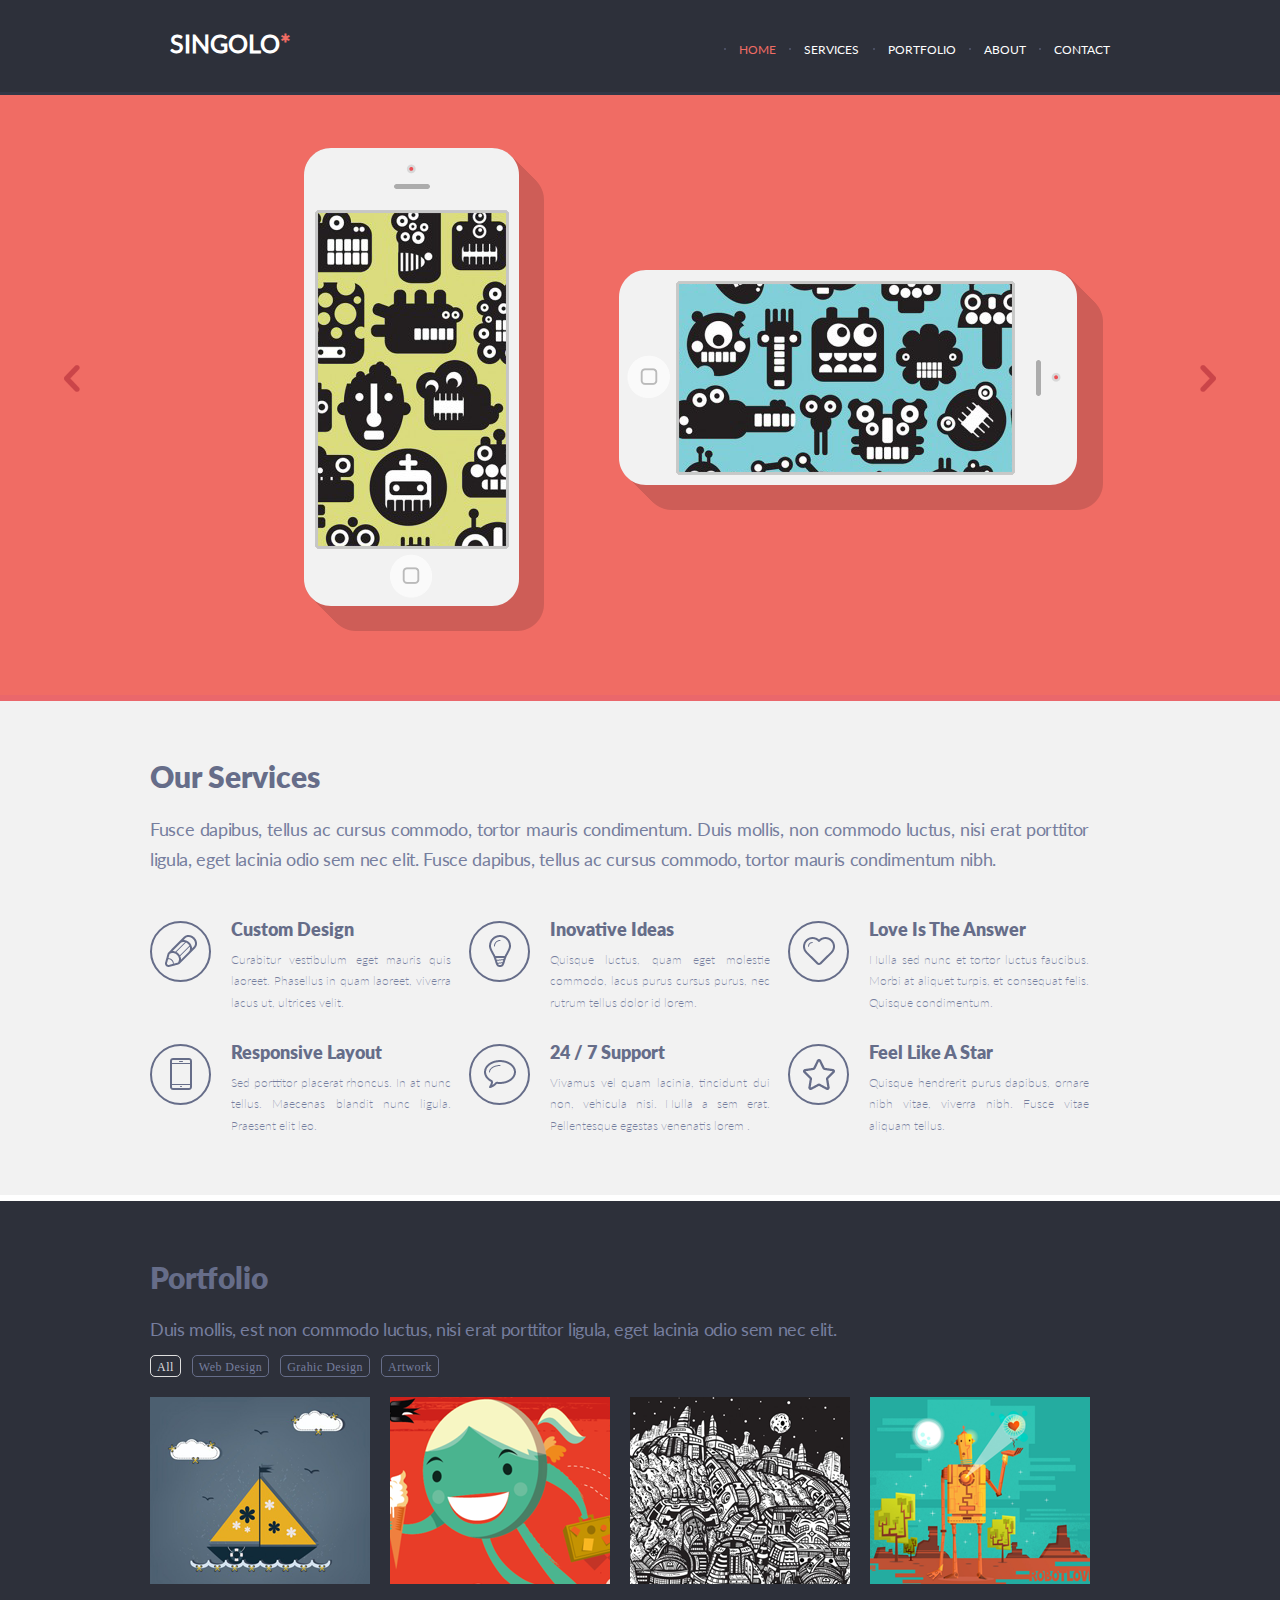
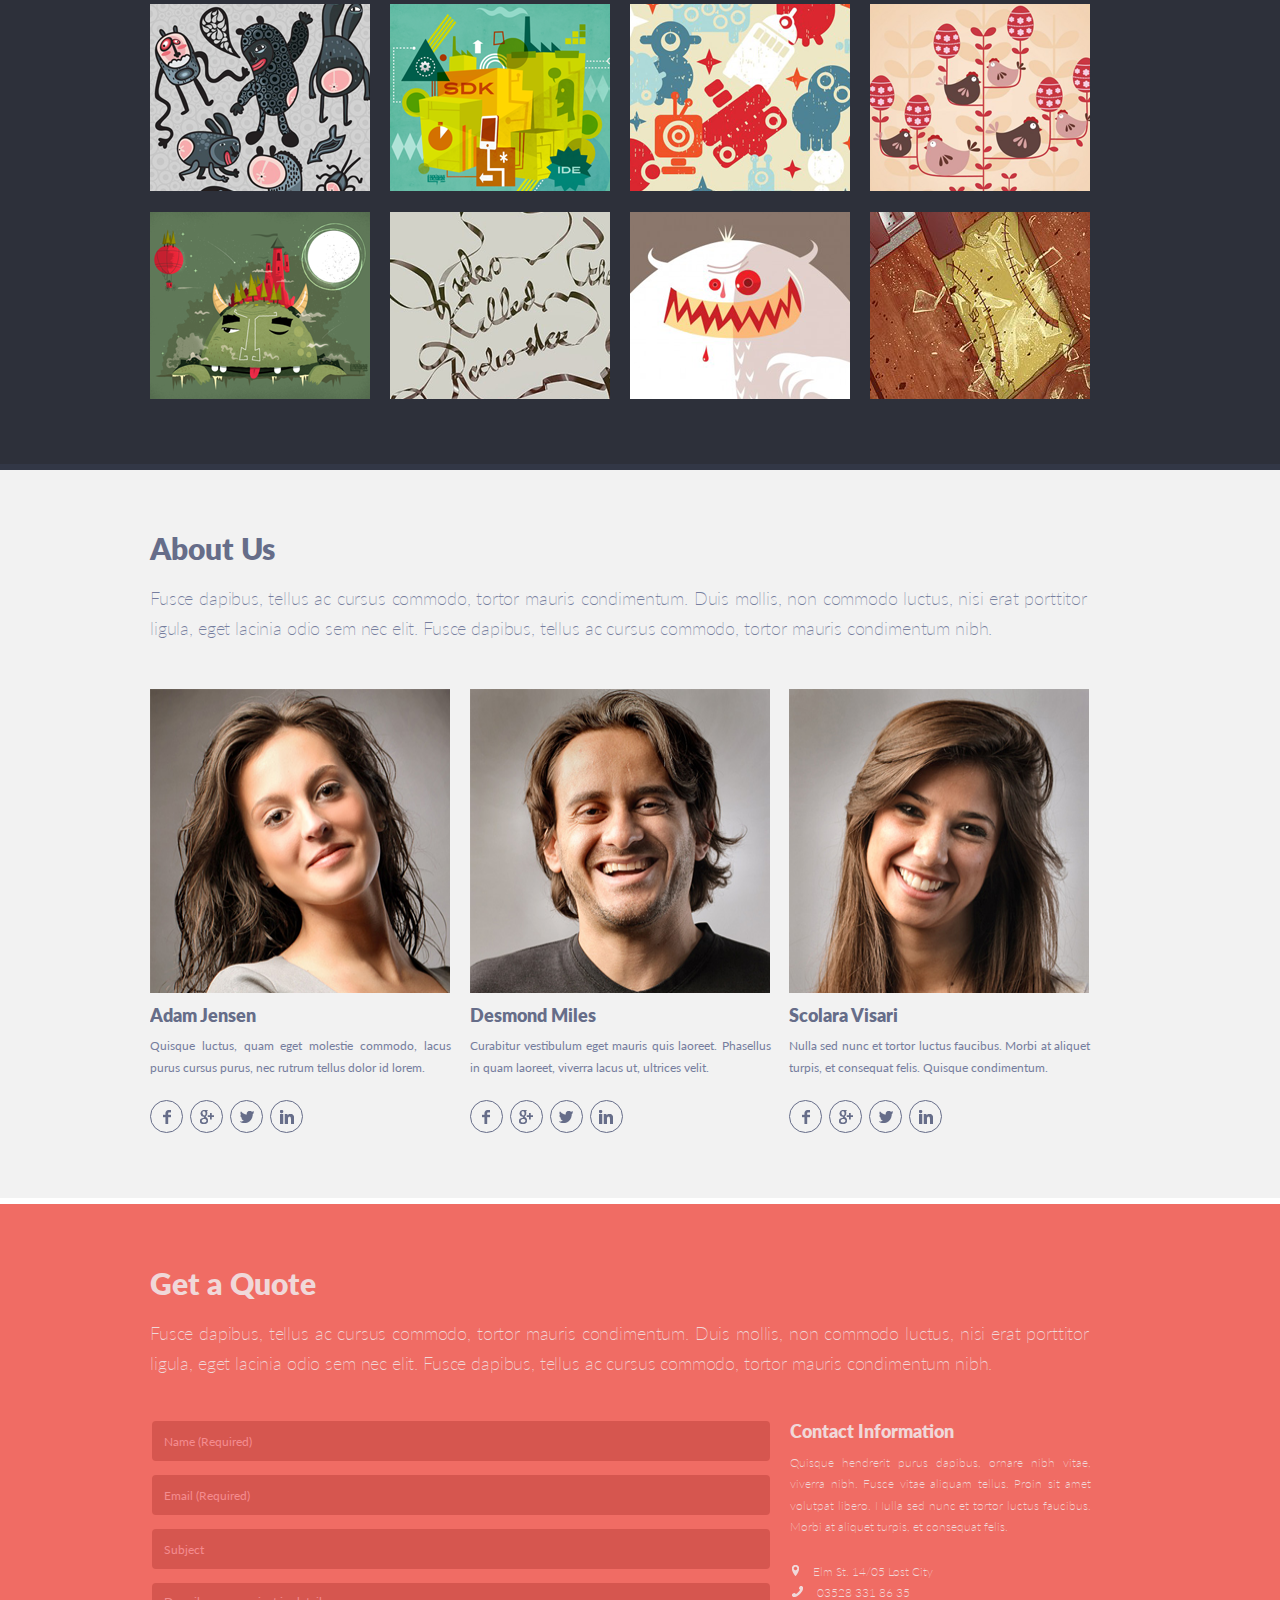
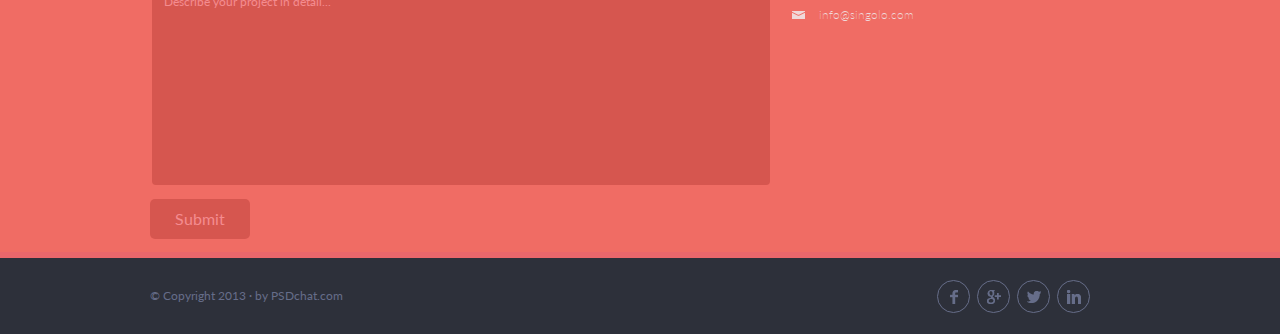
<file: index.html>
<!DOCTYPE html>
<!--[if lt IE 7]>      <html class="no-js lt-ie9 lt-ie8 lt-ie7"> <![endif]-->
<!--[if IE 7]>         <html class="no-js lt-ie9 lt-ie8"> <![endif]-->
<!--[if IE 8]>         <html class="no-js lt-ie9"> <![endif]-->
<!--[if gt IE 8]><!--> <html class="no-js"> <!--<![endif]-->
    <head>
        <meta charset="utf-8">
        <meta http-equiv="X-UA-Compatible" content="IE=edge">
        <title>Singolo</title>
        <meta name="description" content="">
        <meta name="viewport" content="width=device-width, initial-scale=1">
        <link rel="stylesheet" href="normilize.css">
        <link rel="stylesheet" href="fonts.css">
        <link rel="stylesheet" href="style.css">
    </head>
    <body>
        <header class="header">
            <div class="wrapper">
                <div class="header__inner">
                    <div class="menu-btn-wrap">
                        <a href="#" class="menu-button">
                            <span></span>
                        </a>
                    </div>
                    <h1 class="logo">Singolo</h1>
                    <nav  id ="menu" class="menu">
                        <a href="#home" class="menu__link menu__link--active">Home</a>
                        <a href="#services" class="menu__link">Services</a>
                        <a href="#portfolio" class="menu__link">Portfolio</a>
                        <a href="#about" class="menu__link">About</a>
                        <a href="#contacts" class="menu__link">Contact</a>
                    </nav>
                </div>
            </div>
        </header>
        <main class="main">
            <section  id='home' class="wrapper_slider">
                   <div class="main__slider">
                        <div class ="item s-active item-phones">
                            <div class="iphone_vertical"><img class="phone_vert"src="assets/images/iPhone_Vertical.png" alt="vertical iphone">
                             <img class='home home-1' src="assets/images/Home.png" alt = 'home'></div>
                            <div class="iphone_horizontal"><img class="phone_hor"src="assets/images/iPhone_Horizontal.png" alt="horizontal iphone">
                             <img class='home home-2' src="assets/images/Home.png" alt = 'home'></div>
                        </div>
                        <div class="slide-2 item hidden"><img src="assets/images/Slide-2.png" alt="slide-2"></div>
                        </div>
                            <div class="slide-left slide"></div>
                            <div class="slide-right slide"></div>
                </section>
                <section id="services" class="main__services">
                    <div class="wrapper">
                    <h2 class="services__header">Our Services</h2>
                    <p class="services__info">Fusce dapibus, tellus ac cursus commodo, tortor mauris condimentum. Duis mollis, non commodo luctus,
                         nisi erat porttitor ligula, eget lacinia odio sem nec elit. Fusce dapibus, tellus ac cursus commodo,
                         tortor mauris condimentum nibh.</p>
                    <div class="services__blocks-wrapper">
                        <div class="services-block">
                            <div class="services-block__logo">
                                <img src="assets/images/logo1.png" alt="logo">
                            </div>
                            <div class="block-wrapper">
                                <h3 class="services-block__header">Custom Design</h3>
                                <p class="services-block__info">Curabitur vestibulum eget mauris quis laoreet.
                                     Phasellus in quam laoreet, viverra lacus ut, ultrices velit.</p>
                            </div>
                        </div>
                        <div class="services-block">
                            <div class="services-block__logo">
                                <img src="assets/images/logo2.png" alt="logo">
                            </div>
                            <div class="block-wrapper">
                                <h3 class="services-block__header">Inovative Ideas</h3>
                                <p class="services-block__info">Quisque luctus, quam eget molestie commodo, lacus purus cursus purus,
                                     nec rutrum tellus dolor id lorem.</p>
                            </div>
                        </div>
                        <div class="services-block">
                            <div class="services-block__logo">
                                <img src="assets/images/logo3.png" alt="logo">
                            </div>
                            <div class="block-wrapper">
                                <h3 class="services-block__header">Love Is The Answer</h3>
                                <p class="services-block__info">Nulla sed nunc et tortor luctus faucibus. Morbi at aliquet turpis,
                                     et consequat felis. Quisque condimentum.</p>
                            </div>
                        </div>
                        <div class="services-block">
                            <div class="services-block__logo">
                                <img src="assets/images/logo4.png" alt="logo">
                            </div>
                            <div class="block-wrapper">
                                <h3 class="services-block__header">Responsive Layout</h3>
                                <p class="services-block__info">Sed porttitor placerat rhoncus. In at nunc tellus. Maecenas blandit nunc ligula.
                                     Praesent elit leo.</p>
                            </div>
                        </div>
                        <div class="services-block">
                            <div class="services-block__logo">
                                <img src="assets/images/logo5.png" alt="logo">
                            </div>
                            <div class="block-wrapper">
                                <h3 class="services-block__header">24 / 7 Support</h3>
                                <p class="services-block__info">Vivamus vel quam lacinia, tincidunt dui non, vehicula nisi. Nulla a sem erat.
                                     Pellen&shy;tesque egestas venenatis lorem .</p>
                            </div>
                        </div>
                        <div class="services-block">
                            <div class="services-block__logo">
                                <img src="assets/images/logo6.png" alt="logo">
                            </div>
                            <div class="block-wrapper">
                                <h3 class="services-block__header">Feel Like A Star</h3>
                                <p class="services-block__info">Quisque hendrerit purus dapibus, ornare nibh vitae, viverra nibh.
                                     Fusce vitae aliquam tellus.</p>
                            </div>
                        </div> 
                     </div>
                    </div>
                </section>
                <section id="portfolio" class="main_portfolio">
                    <div class="wrapper">
                        <h2 class="portfolio_header">Portfolio</h2>
                        <p class="portfolio_info">Duis mollis, est non commodo luctus, nisi erat porttitor ligula, 
                            eget lacinia odio sem nec elit.</p>
                        <div class="portfolio_tabs">
                            <button class="portfolio__tab portfolio__tab--active">All</button>
                            <button class="portfolio__tab">Web Design</button>
                            <button class="portfolio__tab">Grahic Design</button>
                            <button class="portfolio__tab">Artwork</button>
                        </div>
                        <div class="portfolio_block-images">
                            <div><img class ='block-image' src="assets/images/Portfolio1.png" alt="portfolio"></div>
                            <div><img class ='block-image' src="assets/images/Project2.png" alt="portfolio"></div>
                            <div><img class ='block-image' src="assets/images/Project3.png" alt="portfolio"></div>
                            <div><img class ='block-image' src="assets/images/Project4.png" alt="portfolio"></div>
                            <div><img class ='block-image' src="assets/images/Project5.png" alt="portfolio"></div>
                            <div><img class ='block-image' src="assets/images/Project6.png" alt="portfolio"></div>
                            <div><img class ='block-image' src="assets/images/Project7.png" alt="portfolio"></div>
                            <div><img class ='block-image' src="assets/images/Project8.png" alt="portfolio"></div>
                            <div><img class ='block-image' src="assets/images/Project9.png" alt="portfolio"></div>
                            <div><img class ='block-image' src="assets/images/Project10.png" alt="portfolio"></div>
                            <div><img class ='block-image' src="assets/images/Project11.png" alt="portfolio"></div>
                            <div><img class ='block-image' src="assets/images/Project12.png" alt="portfolio"></div>
                        </div>
                    </div>
                </section>
                <section id="about" class="about-us">
                    <div class="wrapper">
                        <h2 class="about-us__header">About Us</h2>
                        <p class="about-us__info">Fusce dapibus, tellus ac cursus commodo, tortor mauris condimentum. Duis mollis, non commodo luctus, nisi erat porttitor ligula, eget lacinia odio sem nec elit.
                            Fusce dapibus, tellus ac cursus commodo, tortor mauris condimentum nibh.</p>
                        <div class="about-us__person-items">
                            <div class="person-item">
                                <div class="photo"><img src="assets/images/photo1.png" alt="photo"></div>
                                <h3 class="name">Adam Jensen</h3>
                                <p class="person-info">Quisque luctus, quam eget molestie commodo, lacus purus cursus purus,
                                     nec rutrum tellus dolor id lorem.</p>
                                <div class="person-logos">
                                    <a href ='#' class="icon"><img src="assets/images/facebook.png" alt="fa"></a>
                                    <a href ='#' class="icon"><img src="assets/images/google+.png" alt="google"></a>
                                    <a href ='#' class="icon"><img src="assets/images/twitter.png" alt="tw"></a>
                                    <a href ='#' class="icon"><img src="assets/images/linkedin.png" alt="in"></a>
                                </div>
                            </div>
                            <div class="person-item">
                                <div class="photo"><img src="assets/images/photo2.png" alt="photo"></div>
                                <h3 class="name">Desmond Miles</h3>
                                <p class="person-info">Curabitur vestibulum eget mauris quis laoreet. Phasellus in quam laoreet,
                                     viverra lacus ut, ultrices velit.</p>
                                <div class="person-logos">
                                    <a href ='#' class="icon"><img src="assets/images/facebook.png" alt="fa"></a>
                                    <a href ='#' class="icon"><img src="assets/images/google+.png" alt="google"></a>
                                    <a href ='#' class="icon"><img src="assets/images/twitter.png" alt="tw"></a>
                                    <a href ='#' class="icon"><img src="assets/images/linkedin.png" alt="in"></a>
                                </div>
                            </div>
                            <div class="person-item">
                                <div class="photo"><img src="assets/images/photo3.png" alt="photo"></div>
                                <h3 class="name">Scolara Visari</h3>
                                <p class="person-info">Nulla sed nunc et tortor luctus faucibus. Morbi at aliquet turpis,
                                     et consequat felis. Quisque condimentum.</p>
                                <div class="person-logos">
                                    <a href ='#' class="icon"><img src="assets/images/facebook.png" alt="fa"></a>
                                    <a href ='#' class="icon"><img src="assets/images/google+.png" alt="google"></a>
                                    <a href ='#' class="icon"><img src="assets/images/twitter.png" alt="tw"></a>
                                    <a href ='#' class="icon"><img src="assets/images/linkedin.png" alt="in"></a>
                                </div>
                            </div>
                        </div>
                    </div>
                </section>
                <section id="contacts" class="contacts">
                    <div class="wrapper">
                        <h2 class="contacts__header">Get a Quote</h2>
                        <p class="contacts__text">Fusce dapibus, tellus ac cursus commodo, tortor mauris condimentum. Duis mollis, non commodo luctus, nisi erat porttitor ligula, eget lacinia odio sem nec elit. Fusce dapibus, 
                            tellus ac cursus commodo, tortor mauris condimentum nibh.</p>
                        <div class="wrapper-form">
                            <form action="#" class="form">
                                <fieldset>
                                    <input class="input input-name" type="name" placeholder="Name (Required)" required>
                                    <input class="input input-email" type="email" placeholder="Email (Required)" required>
                                    <input class="input input-subject" type="text" placeholder="Subject">
                                    <textarea class="input input-description" placeholder="Describe your project in detail..."></textarea>
                                </fieldset>
                                <button id='buttuon-submit' class="button-submit">Submit</button>
                            </form>
                            <div class="contact-block">
                                <h3 class="contact-block__header">Contact Information</h3>
                                <p class="contact-block__info">Quisque hendrerit purus dapibus, ornare nibh vitae, viverra nibh. Fusce vitae aliquam tellus. Proin sit amet volutpat libero. Nulla sed nunc et tortor luctus
                                     faucibus. Morbi at aliquet turpis, et consequat felis. </p>
                                <div class="contact-block__links">
                                    <a href="#" class="contact-link"><img src="assets/images/location.png" alt="icon">Elm St. 14/05 Lost City</a>
                                    <a href="tel:035283318635" class="contact-link"><img src="assets/images/phone.png" alt="icon">03528 331 86 35</a>
                                    <a href="mailto:info@singolo.com" class="contact-link"><img src="assets/images/mail.png" alt="icon">info@singolo.com</a>
                                </div>
                            </div>
                        </div>
                    </div>
                </section>
            </<div>
        </main>
        <footer class="footer">
            <div class="wrapper">
                <div class="footer__inner">
                    <p class="footer__info">© Copyright 2013 · by PSDchat.com</p>
                    <div class="footer__logos">
                        <a href ='#' class="icon"><img src="assets/images/facebook.png" alt="fa"></a>
                        <a href ='#' class="icon"><img src="assets/images/google+.png" alt="google"></a>
                        <a href ='#' class="icon"><img src="assets/images/twitter.png" alt="tw"></a>
                        <a href ='#' class="icon"><img src="assets/images/linkedin.png" alt="in"></a>
                    </div>
                </div>
            </div.>
        </footer>

    <script src="script.js"></script>    
    </body>
</html>
</file>
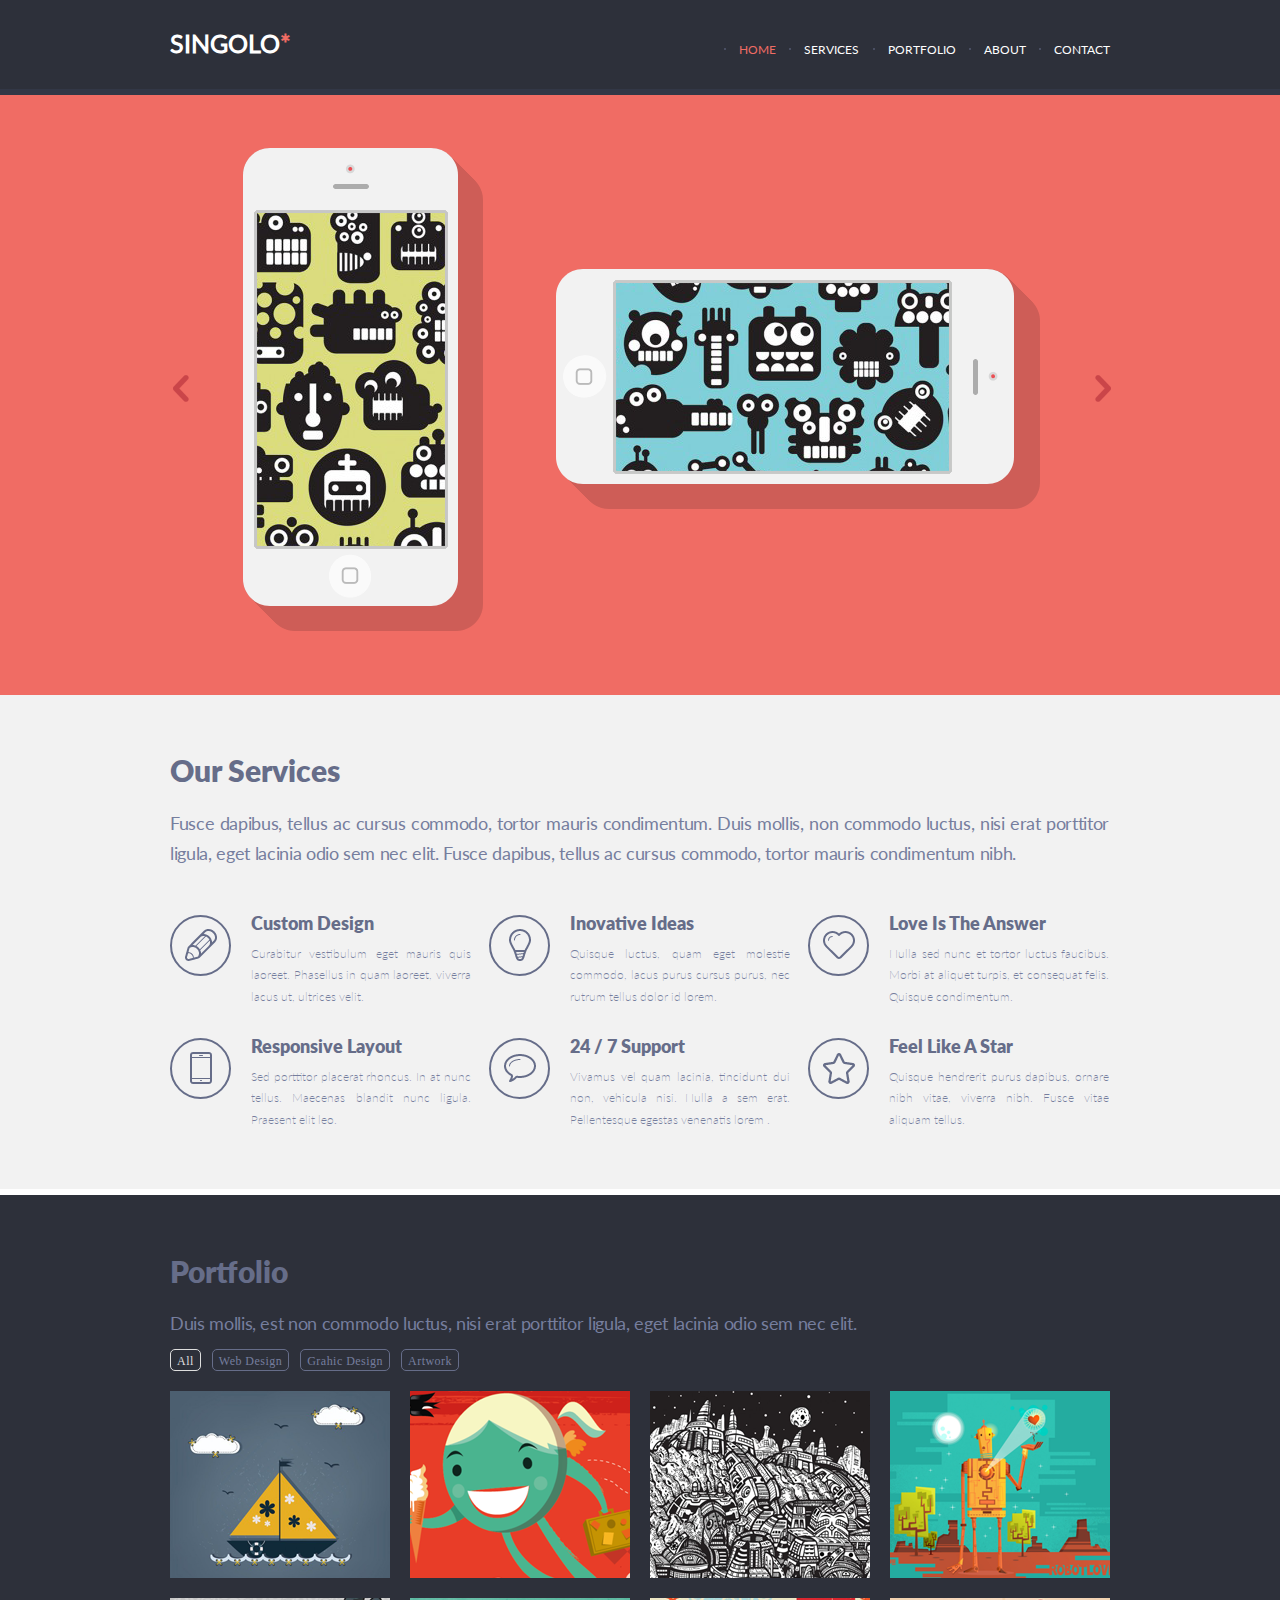
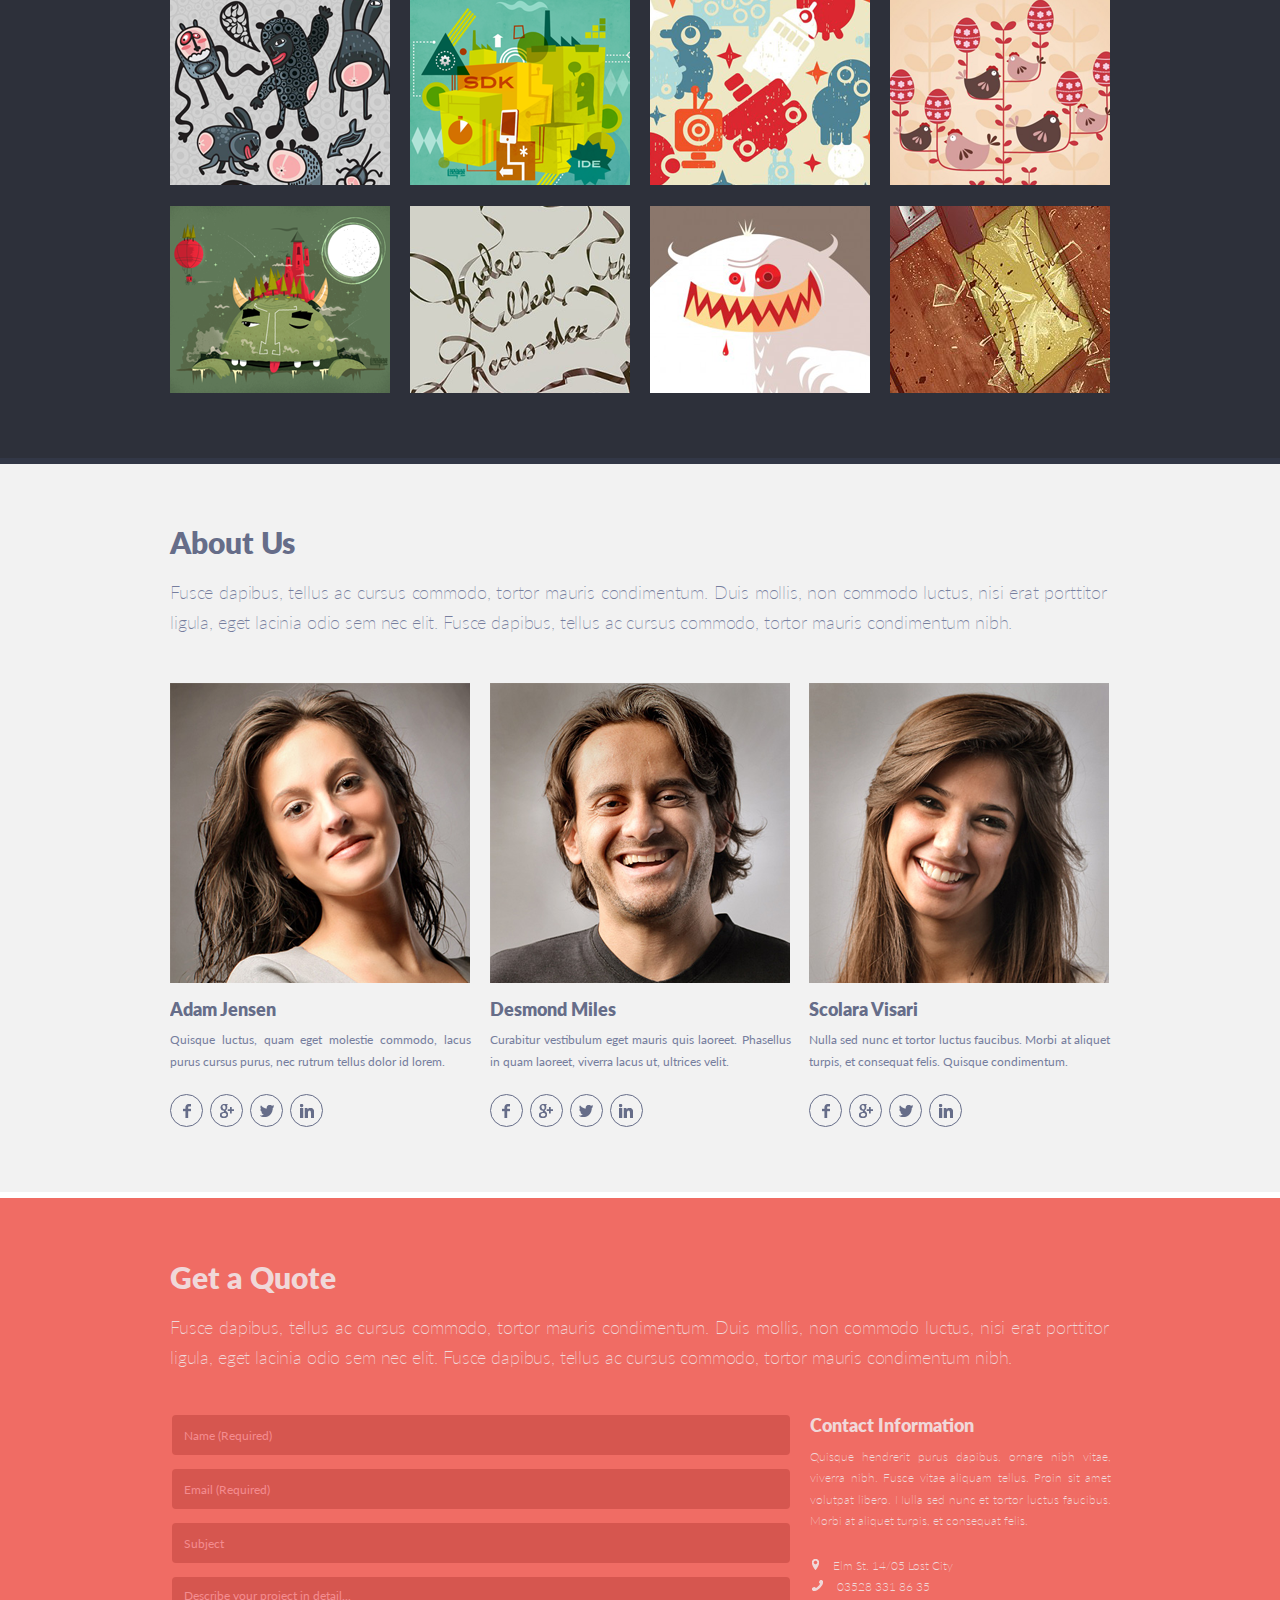
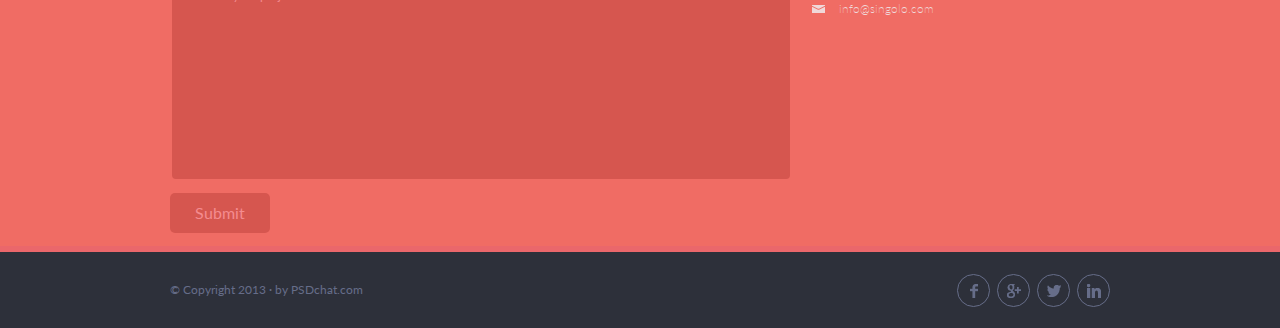
<file: singolo.html>
<!DOCTYPE html>
<!--[if lt IE 7]>      <html class="no-js lt-ie9 lt-ie8 lt-ie7"> <![endif]-->
<!--[if IE 7]>         <html class="no-js lt-ie9 lt-ie8"> <![endif]-->
<!--[if IE 8]>         <html class="no-js lt-ie9"> <![endif]-->
<!--[if gt IE 8]><!--> <html class="no-js"> <!--<![endif]-->
    <head>
        <meta charset="utf-8">
        <meta http-equiv="X-UA-Compatible" content="IE=edge">
        <title>Singolo</title>
        <meta name="description" content="">
        <meta name="viewport" content="width=device-width, initial-scale=1">
        <link rel="stylesheet" href="normilize.css">
        <link rel="stylesheet" href="fonts.css">
        <link rel="stylesheet" href="singolo.css">
    </head>
    <body>
        <header class="header">
            <div class="wrapper">
                <div class="header__inner">
                    <h1 class="logo">Singolo</h1>
                    <nav  id ="menu" class="menu">
                        <a href="#" class="menu__link menu__link--active">Home</a>
                        <a href="#services" class="menu__link">Services</a>
                        <a href="#portfolio" class="menu__link">Portfolio</a>
                        <a href="#about" class="menu__link">About</a>
                        <a href="#contacts" class="menu__link">Contact</a>
                    </nav>
                </div>
            </div>
        </header>
        <main class="main">
            <section class="wrapper_slider">
                   <div class="main__slider">
                        <div class="iphone_vertical"><img src="assets/images/iPhone_Vertical.png" alt="vertical iphone">
                         <img class='home home-1' src="assets/images/Home.png" alt = 'home'></div>
                        <div class="iphone_horizontal"><img src="assets/images/iPhone_Horizontal.png" alt="horizontal iphone">
                         <img class='home home-2' src="assets/images/Home.png" alt = 'home'></div>
                        <div class="slide-2 hidden"><img src="assets/images/Slide-2.png" alt="slide-2"></div>
                        <div class="slide-left slide"></div>
                        <div class="slide-right slide"></div>
                </div>
                </section>
                <section id="services" class="main__services">
                    <div class="wrapper">
                    <h2 class="services__header">Our Services</h2>
                    <p class="services__info">Fusce dapibus, tellus ac cursus commodo, tortor mauris condimentum. Duis mollis, non commodo luctus,
                         nisi erat porttitor ligula, eget lacinia odio sem nec elit. Fusce dapibus, tellus ac cursus commodo,
                         tortor mauris condimentum nibh.</p>
                    <div class="services__blocks-wrapper">
                        <div class="services-block">
                            <div class="services-block__logo">
                                <img src="assets/images/logo1.png" alt="logo">
                            </div>
                            <div class="block-wrapper">
                                <h3 class="services-block__header">Custom Design</h3>
                                <p class="services-block__info">Curabitur vestibulum eget mauris quis laoreet.
                                     Phasellus in quam laoreet, viverra lacus ut, ultrices velit.</p>
                            </div>
                        </div>
                        <div class="services-block">
                            <div class="services-block__logo">
                                <img src="assets/images/logo2.png" alt="logo">
                            </div>
                            <div class="block-wrapper">
                                <h3 class="services-block__header">Inovative Ideas</h3>
                                <p class="services-block__info">Quisque luctus, quam eget molestie commodo, lacus purus cursus purus,
                                     nec rutrum tellus dolor id lorem.</p>
                            </div>
                        </div>
                        <div class="services-block">
                            <div class="services-block__logo">
                                <img src="assets/images/logo3.png" alt="logo">
                            </div>
                            <div class="block-wrapper">
                                <h3 class="services-block__header">Love Is The Answer</h3>
                                <p class="services-block__info">Nulla sed nunc et tortor luctus faucibus. Morbi at aliquet turpis,
                                     et consequat felis. Quisque condimentum.</p>
                            </div>
                        </div>
                        <div class="services-block">
                            <div class="services-block__logo">
                                <img src="assets/images/logo4.png" alt="logo">
                            </div>
                            <div class="block-wrapper">
                                <h3 class="services-block__header">Responsive Layout</h3>
                                <p class="services-block__info">Sed porttitor placerat rhoncus. In at nunc tellus. Maecenas blandit nunc ligula.
                                     Praesent elit leo.</p>
                            </div>
                        </div>
                        <div class="services-block">
                            <div class="services-block__logo">
                                <img src="assets/images/logo5.png" alt="logo">
                            </div>
                            <div class="block-wrapper">
                                <h3 class="services-block__header">24 / 7 Support</h3>
                                <p class="services-block__info">Vivamus vel quam lacinia, tincidunt dui non, vehicula nisi. Nulla a sem erat.
                                     Pellen&shy;tesque egestas venenatis lorem .</p>
                            </div>
                        </div>
                        <div class="services-block">
                            <div class="services-block__logo">
                                <img src="assets/images/logo6.png" alt="logo">
                            </div>
                            <div class="block-wrapper">
                                <h3 class="services-block__header">Feel Like A Star</h3>
                                <p class="services-block__info">Quisque hendrerit purus dapibus, ornare nibh vitae, viverra nibh.
                                     Fusce vitae aliquam tellus.</p>
                            </div>
                        </div> 
                     </div>
                    </div>
                </section>
                <section id="portfolio" class="main_portfolio">
                    <div class="wrapper">
                        <h2 class="portfolio_header">Portfolio</h2>
                        <p class="portfolio_info">Duis mollis, est non commodo luctus, nisi erat porttitor ligula, 
                            eget lacinia odio sem nec elit.</p>
                        <div class="portfolio_tabs">
                            <button class="portfolio__tab portfolio__tab--active">All</button>
                            <button class="portfolio__tab">Web Design</button>
                            <button class="portfolio__tab">Grahic Design</button>
                            <button class="portfolio__tab">Artwork</button>
                        </div>
                        <div class="portfolio_block-images">
                            <div><img class ='block-image' src="assets/images/Portfolio1.png" alt="portfolio"></div>
                            <div><img class ='block-image' src="assets/images/Project2.png" alt="portfolio"></div>
                            <div><img class ='block-image' src="assets/images/Project3.png" alt="portfolio"></div>
                            <div><img class ='block-image' src="assets/images/Project4.png" alt="portfolio"></div>
                            <div><img class ='block-image' src="assets/images/Project5.png" alt="portfolio"></div>
                            <div><img class ='block-image' src="assets/images/Project6.png" alt="portfolio"></div>
                            <div><img class ='block-image' src="assets/images/Project7.png" alt="portfolio"></div>
                            <div><img class ='block-image' src="assets/images/Project8.png" alt="portfolio"></div>
                            <div><img class ='block-image' src="assets/images/Project9.png" alt="portfolio"></div>
                            <div><img class ='block-image' src="assets/images/Project10.png" alt="portfolio"></div>
                            <div><img class ='block-image' src="assets/images/Project11.png" alt="portfolio"></div>
                            <div><img class ='block-image' src="assets/images/Project12.png" alt="portfolio"></div>
                        </div>
                    </div>
                </section>
                <section id="about" class="about-us">
                    <div class="wrapper">
                        <h2 class="about-us__header">About Us</h2>
                        <p class="about-us__info">Fusce dapibus, tellus ac cursus commodo, tortor mauris condimentum. Duis mollis, non commodo luctus, nisi erat porttitor ligula, eget lacinia odio sem nec elit.
                            Fusce dapibus, tellus ac cursus commodo, tortor mauris condimentum nibh.</p>
                        <div class="about-us__person-items">
                            <div class="person-item">
                                <div class="photo"><img src="assets/images/photo1.png" alt="photo"></div>
                                <h3 class="name">Adam Jensen</h3>
                                <p class="person-info">Quisque luctus, quam eget molestie commodo, lacus purus cursus purus,
                                     nec rutrum tellus dolor id lorem.</p>
                                <div class="person-logos">
                                    <a href ='#' class="icon"><img src="assets/images/facebook.png" alt="fa"></a>
                                    <a href ='#' class="icon"><img src="assets/images/google+.png" alt="google"></a>
                                    <a href ='#' class="icon"><img src="assets/images/twitter.png" alt="tw"></a>
                                    <a href ='#' class="icon"><img src="assets/images/linkedin.png" alt="in"></a>
                                </div>
                            </div>
                            <div class="person-item">
                                <div class="photo"><img src="assets/images/photo2.png" alt="photo"></div>
                                <h3 class="name">Desmond Miles</h3>
                                <p class="person-info">Curabitur vestibulum eget mauris quis laoreet. Phasellus in quam laoreet,
                                     viverra lacus ut, ultrices velit.</p>
                                <div class="person-logos">
                                    <a href ='#' class="icon"><img src="assets/images/facebook.png" alt="fa"></a>
                                    <a href ='#' class="icon"><img src="assets/images/google+.png" alt="google"></a>
                                    <a href ='#' class="icon"><img src="assets/images/twitter.png" alt="tw"></a>
                                    <a href ='#' class="icon"><img src="assets/images/linkedin.png" alt="in"></a>
                                </div>
                            </div>
                            <div class="person-item">
                                <div class="photo"><img src="assets/images/photo3.png" alt="photo"></div>
                                <h3 class="name">Scolara Visari</h3>
                                <p class="person-info">Nulla sed nunc et tortor luctus faucibus. Morbi at aliquet turpis,
                                     et consequat felis. Quisque condimentum.</p>
                                <div class="person-logos">
                                    <a href ='#' class="icon"><img src="assets/images/facebook.png" alt="fa"></a>
                                    <a href ='#' class="icon"><img src="assets/images/google+.png" alt="google"></a>
                                    <a href ='#' class="icon"><img src="assets/images/twitter.png" alt="tw"></a>
                                    <a href ='#' class="icon"><img src="assets/images/linkedin.png" alt="in"></a>
                                </div>
                            </div>
                        </div>
                    </div>
                </section>
                <section id="contacts" class="contacts">
                    <div class="wrapper">
                        <h2 class="contacts__header">Get a Quote</h2>
                        <p class="contacts__text">Fusce dapibus, tellus ac cursus commodo, tortor mauris condimentum. Duis mollis, non commodo luctus, nisi erat porttitor ligula, eget lacinia odio sem nec elit. Fusce dapibus, 
                            tellus ac cursus commodo, tortor mauris condimentum nibh.</p>
                        <div class="wrapper-form">
                            <form action="#" class="form">
                                <fieldset>
                                    <input class="input input-name" type="name" placeholder="Name (Required)" required>
                                    <input class="input input-email" type="email" placeholder="Email (Required)" required>
                                    <input class="input input-subject" type="text" placeholder="Subject">
                                    <textarea class="input input-description" placeholder="Describe your project in detail..."></textarea>
                                </fieldset>
                                <button id='buttuon-submit' class="button-submit">Submit</button>
                            </form>
                            <div class="contact-block">
                                <h3 class="contact-block__header">Contact Information</h3>
                                <p class="contact-block__info">Quisque hendrerit purus dapibus, ornare nibh vitae, viverra nibh. Fusce vitae aliquam tellus. Proin sit amet volutpat libero. Nulla sed nunc et tortor luctus
                                     faucibus. Morbi at aliquet turpis, et consequat felis. </p>
                                <div class="contact-block__links">
                                    <a href="#" class="contact-link"><img src="assets/images/location.png" alt="icon">Elm St. 14/05 Lost City</a>
                                    <a href="tel:035283318635" class="contact-link"><img src="assets/images/phone.png" alt="icon">03528 331 86 35</a>
                                    <a href="mailto:info@singolo.com" class="contact-link"><img src="assets/images/mail.png" alt="icon">info@singolo.com</a>
                                </div>
                            </div>
                        </div>
                    </div>
                </section>
            </div>
        </main>
        <footer class="footer">
            <div class="wrapper">
                <div class="footer__inner">
                    <p class="footer__info">© Copyright 2013 · by PSDchat.com</p>
                    <div class="footer__logos">
                        <a href ='#' class="icon"><img src="assets/images/facebook.png" alt="fa"></a>
                        <a href ='#' class="icon"><img src="assets/images/google+.png" alt="google"></a>
                        <a href ='#' class="icon"><img src="assets/images/twitter.png" alt="tw"></a>
                        <a href ='#' class="icon"><img src="assets/images/linkedin.png" alt="in"></a>
                    </div>
                </div>
            </div.>
        </footer>

    <script src="script.js"></script>    
    </body>
</html>
</file>
<file: fonts.css>
@font-face {
    font-family: 'Lato-Regular';
    src: url('assets/fonts/lato/Lato-Regular.ttf') format("truetype");
    font-weight: normal; 
    font-style: normal;
    }

@font-face {
        font-family: 'Lato-Bold';
        src: url('assets/fonts/lato/Lato-Bold.ttf') format("truetype");
        font-weight: bold; 
        font-style: normal;
        }
@font-face {
    font-family: 'Lato-Black';
    src: url('assets/fonts/lato/Lato-Black.ttf') format('truetype');
    font-weight: normal;
    font-style: normal;
}

@font-face {
    font-family: 'Lato-Thin';
    src: url('assets/fonts/lato/Lato-Thin.ttf') format('truetype');
    font-weight: normal;
    font-style: normal;
}
</file>
<file: style.css>
@keyframes left {
    from {
        left: 0;
    }
    to {
        left: -100%;
    }
}

@keyframes right {
    from {
        left: 100%;
    }
    to {
        left: 0%;
    }
}


.header {
    box-sizing: border-box;
    border-bottom: 3px solid #323746;;
    background-color: #2D303A;
    color: #ffffff;
    height: 95px;
}

.wrapper {
    max-width: 1020px;
    margin: 0 auto;
    padding-left: 40px;
}

.header .wrapper {
    max-width: 1020px;
    margin: 0 auto;
    padding-left: 0px;
}

.header__inner {
    position: relative;
    height: 95px;
    display: flex;
    justify-content: space-between;
    align-items: center;
    padding-right: 40px;
    padding-left: 40px;
} 

.sticky {
    background-color: #2D303A;
    position: sticky;
    top: 0;
    z-index: 1;
    height: 59px;
    border: 0px;
}

.logo::after {
    content: "*";
    position: absolute;
    left: 110px;
    color: #f06c64;
}

.logo {
    width: 110px;
    text-transform: uppercase;
    font-family: 'Lato-Regular';
    font-size: 25px;
    margin-bottom: 8px;
    text-align: center;
    cursor: pointer;
    position: relative;
}

.menu {
    width: 371px;
    margin-left: 455px;
    margin-top: 4px;
    display: flex;
    justify-content: space-between;
}

.menu__link {
    text-decoration: none;
    text-transform: uppercase;
    font-family: 'Lato-Regular';
    font-size: 12px;
    color: #FFFFFF;
    transition: ease 0.2s;
    position: relative;
}

.menu__link::before {
    content: "";
    display: block;
    position: absolute;
    color: white;
    border: 1px solid #494e62;
    top: 5px;
    left: -15px;
}

.menu__link:hover {
    color: #f06c64;
}

.menu__link--active {
    color: #f06c64;
}

.main {
    display: flex;
    flex-direction: column;
}

.wrapper_slider {
    position: relative;
    height: 600px;
    background-color: #f06c64;
    transition: ease 0.5s;
    border-bottom: 6px solid #EA676B;
}

.main__slider {
    position: relative;
    padding-top: 53px;
    max-width: 1020px;
    margin: 0 auto;
}

.item {
    display: none;
    position: relative;
    animation: 0.5s ease-in-out;
    width: 100%;
}

.item-phones {
    width: 796px;
    padding-left: 100px;
    margin: 0 auto;
}

.iphone_vertical {

    transition: ease 0.3s;
    user-select: none;
    position: relative;
   
}

.home-1 {
    position: absolute;
    bottom: 38px;
    left: 86px;
    transition: ease .1s;
}

.home-2 {
    right: 407px;
    position: absolute;
    top: 85px;
    transition: ease .1s;
}

.home:hover {
    cursor: pointer;
    transform: scale(1.3);
}

.black_horizontal {
    width: 333px;
    height: 188px;
    position: absolute;
    top: 14px;
    right: 65px;
    border-radius: 2px;
    background-color: black;
    transition: ease 0.4s;
   
}

.black_vertical {
    width: 188px;
    height: 333px;
    position: absolute;
    top: 65px;
    left: 14px;
    border-radius: 2px;
    background-color: black;
    transition: ease 0.4s;
}

.slide-2 {
    position: absolute;
    left: 0px;
    top: 0px;
    transition: ease 0.2s;
}

.hidden {
    display: none;
    transition: ease-out 0.2s;
}

.slide {
    display: flex;
    justify-content: space-between;
    top: 48%;
}

.slide-left {
    background-image: url('assets/images/slide_left.png');
    width: 16px;
    height: 27px;
    cursor: pointer;
    transition: ease 0.2s;
    position: absolute;
    top: 45%;
    left: 5%;
    right: auto;
}

.slide-right:hover {
    filter: brightness(.5);
}

.slide-left:hover {
    filter: brightness(.5);
}


.iphone_horizontal {
    margin-top: -28px;
    transition: ease 0.2s;
    height: 216px;
    width: 458px;
    user-select: none;
    position: relative;
    margin-left: 75px;
}

.slide-right {
    background-image: url('assets/images/slide_right.png');
    width: 16px;
    height: 27px;
    cursor: pointer;
    position: absolute;
    top: 45%;
    right: 5%;
    left: auto
}

.main__services {
    background-color: #f2f2f2;
    border-bottom: 6px solid #ffffff;
    padding-top: 67px;
    box-sizing: border-box;
    height: 500px;
}

.services__header {
    width: 172px;
    color: #666d89;
    font-family: "Lato-Black";
    font-size: 30px;
    font-weight: 400;
    line-height: 17.86px;
    margin: 0px;
}

.services__info {
    width: 939px;
    color: #767e9e;
    font-family: 'Lato-Regular';
    font-size: 18px;
    font-weight: 300;
    line-height: 30px;
    margin-bottom: 0px;
    margin-top: 28px;
    text-align: justify;
    letter-spacing: -0.34px;
}

.services__blocks-wrapper {
    display: flex;
    flex-wrap: wrap;
    margin-top: 47px;
}

.services-block {
    flex-wrap: wrap;
    display: flex;
    margin-bottom: 32px;
    margin-right: -2px;
}

.services-block__header {
    height: 17px;
    color: #666d89;
    font-family: "Lato-Black";
    font-size: 18px;
    font-weight: 400;
    line-height: 17.86px;
    margin: 0px;
    margin-bottom: 11px;
}

.services-block__info {
    width: 220px;
    height: 63px;
    color: #767e9e;
    font-family: 'Lato-Thin';
    font-size: 12px;
    font-weight: 400;
    line-height: 21.56px;
    margin: 0px;   
    text-align: justify;
    overflow: hidden;
}

.services-block__logo {
    border-radius: 50%;
    width: 57px;
    height: 57px;
    border: 2px solid #666d89;
    display: flex;
    justify-content: center;
    align-items: center;
}

.block-wrapper {
    margin-left: 20px;
    margin-right: 20px;
}

.main_portfolio {
    height: 826px;
    background-color: #2d303a;
    margin: 0px;
    padding-top: 43px;
    border-bottom: 6px solid #323746;
    height: 869px;
    box-sizing: border-box;  
}

.portfolio_header {
    color: #666d89;
    font-family: "Lato-Black";
    font-size: 30px;
    font-weight: 400;
    line-height: 17.86px;
    margin-bottom: 27px;
}

.portfolio_info {
    color: #767e9e;
    font-family: 'Lato-Regular';
    font-size: 18px;
    font-weight: 300;
    line-height: 30px;
    margin: 0;
    text-align: justify;
    letter-spacing: -0.35px;
}

.portfolio_tabs {
    display: flex;
    justify-content: space-between;
    margin-top: 11px;
    width: 289px;
}

.portfolio__tab {
    height: 22px;
    color: #767e9e;
    font-family: Lato;
    font-size: 12px;
    font-weight: 400;
    line-height: 21.56px;
    cursor: pointer;
    background-color: #2d303a;
    border: 1px solid #666d89;
    border-radius: 5px;
    letter-spacing: 0.47px;
    outline: none;
}

.portfolio__tab:hover {
    color: #dedede;
    border: 1px solid #dedede;
}

.portfolio__tab--active {
    color: #dedede;
    border: 1px solid #dedede;
}

.portfolio_block-images {
    display: flex;
    flex-wrap: wrap;
    padding-top: 20px;
    overflow: hidden;
    height: 605px;
    width: 960px;
}

.block-image {
    cursor: pointer;
    margin: 0 20px 16px 0;
    user-select: none;
}

.block-image--active {
    outline: 5px solid #F06C64;
    outline-offset: -5px;
    transition: ease 0.1s;
}

.about-us {
    height: 734px;
    box-sizing: border-box;
    background-color: #f2f2f2;
    border-bottom: 6px solid #ffffff;
    padding-top: 45px;
}

.about-us__header {

    color: #666d89;
    font-family: "Lato-Black";
    font-size: 30px;
    font-weight: 400;
    line-height: 17.86px;
}

.about-us__info {
    color: #767e9e;
    font-family: 'Lato-Thin';
    font-size: 18px;
    font-weight: 400;
    line-height: 30px;
    text-align: justify;
    letter-spacing: -0.15px;
    width: 937px;
}

.about-us__person-items {
    display: flex;
    flex-direction: row;
    margin-top: 46px;
}

.person-item {
    display: flex;
    flex-direction: column;
    width: 301px;
    margin-right: 18.5px;
}

.person-logos {
    display: flex;
    margin-top: 22px;
}

.name {
    color: #666d89;
    font-family: "Lato-Black";
    font-size: 18px;
    font-weight: 400;
    line-height: 17.86px;
    margin-top: 14px;
    margin-bottom: 11px;
    overflow: hidden;
    text-overflow: ellipsis;
    height: 17px;
    width: 301px;
}

.person-info {
    color: #767e9e;
    font-family: 'Lato-Regular';
    font-size: 12px;
    font-weight: 400;
    line-height: 21.56px;
    text-align: justify;
}

.icon {
    border-radius: 50%;
    border: 1px solid #666d89;
    width: 31px;
    height: 31px;
    display: flex;
    justify-content: center;
    align-items: center;
    margin-right: 7px;
    transition: ease 0.2s;
}

.icon:hover {
    background-color: #f0d8d9;
    border: 1px solid #d6564f;
}

.contacts {
    height: 654px;
    background-color: #f06c64;
    border-bottom: 6px solid #ea676b;
    box-sizing: border-box;
    position: relative;
}

.contacts__header {
    color: #f0d8d9;
    font-family: "Lato-Black";
    font-size: 30px;
    font-weight: 400;
    line-height: 17.86px;
    margin-top: 71px;
}

.contacts__text {
    width: 939px;
    color: #f0d8d9;
    font-family: 'Lato-Thin';
    font-size: 18px;
    font-weight: 300;
    line-height: 30px;
    text-align: justify;
    letter-spacing: -0.15px;
}

.wrapper-form {
    display: flex;
    flex-direction: row;
    margin-top: 43px;
}

.form {
    margin-right: 18px;
}

fieldset {
    border: 0px;
    display: flex;
    flex-direction: column;
    padding: 0px;
}

.input {
    width: 604px;
    height: 38px;
    background-color: #d6564f;
    border: 0px;
    border-radius: 4px;
    padding-left: 12px;
    margin-bottom: 14px;
}

.input-description {
    height: 192px;
    resize: none;
    padding-top: 8px;
}

.input::placeholder {
    color: #f48c8f;
    font-family: 'Lato-Regular';
    font-size: 12px;
    font-weight: 400;
    line-height: 21.56px;
}

.contact-block {
    width: 301px;
    margin-top: 2px
}

.contact-block__info, .contact-block__links  a {
    color: #f0d8d9;
    font-family: 'Lato-Thin';
    font-size: 12px;
    font-weight: 400;
    line-height: 21.56px;
    text-decoration: none;
    text-align: justify;
}

.contact-block__header {
    color: #f0d8d9;
    font-family: "Lato-Black";
    font-size: 18px;
    font-weight: 400;
    line-height: 17.86px;
    margin: 0px 0px 11px 0px;
}

.contact-block__links {
    margin-top: 23px;
    display: flex;
    flex-direction: column;
}

.contact-link img {
    margin-right: 14px;
    margin-left: 2px;
}

.button-submit {
    width: 100px;
    height: 40px;
    border: 0px;
    border-radius: 5px;
    color: #f48c8f;
    background-color: #d6564f;
    font-family: "Lato-Regular";
    transition: ease .2s;
}

.button-submit:hover {
    filter: saturate(300%);
}
.footer {
    height: 76px;
    background-color: #2d303a;
}

.footer__inner {
    display: flex;
    flex-direction: row;
    justify-content: space-between;
    padding-top: 22px;
}

.footer__info {
    color: #666d89;
    font-family: 'Lato-Regular';
    font-size: 12px;
    font-weight: 400;
    line-height: 6.32px;
    text-align: justify;
    margin-top: 13px;
}


.footer__logos {
    display: flex;
    flex-direction: row;
    padding-right: 73px;
}

.message-block {
    position: fixed;
  z-index: 10000;
  left: 0;
  top: 0;
  width: 100%;
  height: 100%;
  background: rgba(0, 0, 0, .7);
  text-align: center
}

.message {
    position: absolute;
    top: 21%;
    left: 46%;
    align-items: flex-start;
    display: flex;
    flex-direction: column;
    border-radius: 4px;
    padding: 30px;
    background-color: #F06C64;
}

.message p {
    width: 205px;
    color: #F0D8D9;
    font-family: 'Lato-Bold';
    margin-bottom: 16px;
    padding: 5px;
    background-color: #D6564F;
    border-radius: 3px;
    text-align: justify;
    letter-spacing: 1px;
}

.message button {
    height: 35px;
    width: 50px;
    border: 0px;
    border-radius: 5px;
    color: #f48c8f;
    background-color: #d6564f;
    font-family: "Lato-Regular";
    transition: ease .2s;
}

.message button:hover {
    filter: saturate(300%);
    color:#F0D8D9;
}

.input {
    color: #F0D8D9;
    outline: none;
}

.to-left {
    animation-name: left;
}

.to-right {
    animation-name: right;
    animation-direction: reverse;
}

.from-left {
    animation-name: left;
    animation-direction: reverse;
}

.from-right {
    animation-name: right;
}


.blue {
    background-color: #648BF0;
    border-bottom: 5px solid #3C5AA6;
    transition: 0.1s;
}

.s-active, .next {
    display: flex;
    justify-content: center;
    align-items: center;
}

.next {
    position: absolute;
    width: 100%;
}

.photo {
    max-width: 300px;
    width: 33%%;
}

.photo img {
    width: 100%;
    height: 100%;
}

@media (max-width: 1019px) {
    .person-logos {
        margin-top: 10px;
    }

    .name {
        width: 219px;
    }

    .slide-2 img {
        width: 754px;
    }

    .message {
        top: 10%;
        left: 30%;
    }

    .slide-2 img {
        max-height: 456px;
    }

    .photo {
        max-width: 218.94px;
    }

    .header .wrapper {
        max-width: 728px;
        margin: 0 auto;
        padding-left: 0px;
    }
    
    .menu {
        margin-left: 0px;
    }

    .item-phones {
        width: 599.48px;
        height: 363.74px;
        padding-left: 77px;
        padding-right: 78px;
        margin: 0 auto;
    }

    .iphone_horizontal {
        margin-left: 54.42px;
    }

    .phone_hor {
        width: 364.21px;
        height: 180.93px;
    }

    .phone_vert {
        height: 364.21px;
        width: 180.93px;
    }

    .home {
        width: 31.48px;
        height: 31.48px;
    }

    .home-1 {
        bottom: 31px;
        left: 65px;
    }

    .home-2 {
        right: 326px;
        top: 65px;
    }

    .black_horizontal {
        width: 251px;
        height: 143px;
        top: 10px;
        right: 68px;
    }

    .black_vertical {
        height: 251px;
        width: 143px;
        top: 49px;
        left: 10px;
    }

    .wrapper_slider {
        height: 451.76px;
    }

    .main__slider {
        max-width: 768px;
    }

    .main__services {
        height: 674.24px;
        padding-top: 39.24px;
    }

    .services__info {
        width: 687px;
    }

    .services__blocks-wrapper {
        width: 687px;
        justify-content: space-between;
    }

    .main_portfolio {
        height: 1102px;
    }

    .portfolio_block-images {
        width: 715px;
        height: 794px;
    }

    .portfolio_info {
        width: 648px;
    }

    .block-image {
        width: 216.19px;
        height: 183.76px;
    }

    .about-us {
        height: 689px;
        padding-top: 37px;
    }

    .person-item {
        width: 219px;
        height: 370px;
    }

    .about-us__info {
        width: 688px;
    }

    .contacts {
        height: 631px;
    }

    .wrapper-form {
        margin-top: 20px;
    }

    .contacts__text {
        width: 689px;
    }

    .contact-block {
        width: 221px;
    }

    .input {
        width: 442px;
    }

    .input-description {
        height: 159px;
    }
}

.menu-btn-wrap {
    display: none;
    position: absolute;
    left: 10px;
    top: 10px;
}

.menu-button {
    display: none;
    width: 25px;
    height: 20px;
    background-color: #2D303A;
    cursor: pointer;
    position: relative;
    transition: .3s;
}

@media (max-width: 767px) {
    .message {
        left: 14%;
    }

    .wrapper {
        width: 100%;
        max-width: 343px;
        padding-left: 32px;
    }

    .header {
        height: 71px;
    }

    .menu__link {
        font-size: 24px;
        line-height: 29px;
        margin-bottom: 27px;
    }

    .logo {
        font-size: 19.6875px;
        line-height: 24px;
        margin-bottom: 0px;
    }

    .burger {
        margin-top: 24px;
        margin-right: 40px
    }

    .logo::after {
        left: 98px;
    }

    .header .wrapper {
        max-width: 375px;
        margin: 0 auto;
        padding-left: 0px;
    }

    .header__inner {
        justify-content: center;
        height: 71px;
    }

    .header--active {
        z-index: 1000;
        position: fixed;
        display: flex;
        flex-direction: column;
        width: 278px;
        height: 100%;
        background: #2D303A;
        box-shadow: 0px -40px 20px rgba(0, 0, 0, 0.4);
        padding: 0px;
        justify-content: flex-start;
        align-items: center;
    }

    #menu {
        display: none;
        flex-direction: column;
        width: 205px;
        margin-left: 71px;
        margin-top: 80px;
        font-size: 24px;
        line-height: 29px;
    }

    .menu-btn-wrap {
        display: block;
        top: 24px;
    }

    .menu-button {
        display: block;
        width: 25px;
        height: 20px;
        background-color: #2D303A;
        cursor: pointer;
        position: relative;
        transition: .3s;
    }

    .menu-button__active {
        transform: rotate(90deg);
    }

    .menu-button span {
        position: absolute;
        top: 50%; margin-top: -1px;
        left: 50%; margin-left: -10px;
        width: 20px;
        height: 2.4px;
        background: #FFFFFF;
    }

    .menu-button span::before,
    .menu-button span::after {
        content: '';
        display: block;
        transition: .5s;
        background: #FFFFFF;
        width: 20px;
        height: 2.4px;
    }

    .menu-button span::before {
        transform: translateY(-7px);
    }
    .menu-button span::after {
        transform: translateY(5px);
        height: 2.1px;
    }

    .menu__link::before {
        display: none;
    }

    .phone_vert {
        width: 88.3px;
        height: 177.61px;
    }

    .phone_hor {
        width: 177.61px;
        height: 88.3px;
    }

    .home {
        width: 15.37px;
        height: 15.37px;
    }

    .home-2  {   
        right: 160px;
        top: 32px;
    }

    .home-1 {
        bottom: 16px;
        left: 31px;
    }

    .slide-left {
        left: 2%;
    }

    .slide-right {
        right: 2%;
    }

    .black_vertical {
        height: 124px;
        width: 70px;
        top: 24px;
        left: 5px;
    }

    .black_horizontal {
        width: 124px;
        height: 70px;
        top: 5px;
        left: 22px;
    }

    .wrapper_slider {
        height: 220.6px;
    }

    .item-phones {
        width: 375.5px;
        height: 220.6px;
        margin: 0 auto;
        padding: 0px;
    }

    .main__slider {
        padding-top: 0px;
    }

    .iphone_horizontal {
        margin-left: 26.57px;
        height: 88.35px;
        width: 177.84px;
    }

    .main__services {
        height: 1032px;
        padding-top: 27px;
    }

    .services__info {
        width: 300px;
        height: 214px;
        margin-top: 20px;
        text-align: left;
    }

    .services__blocks-wrapper {
        width: 320px;
        margin-top: 25px;
    }

    .services-block {
        margin-bottom: 20px;
        height: 104px;
    }

    .main_portfolio {
        height: 844px;
    }

    .portfolio_header {
        margin-top: 0px;
    }

    .portfolio_info {
        width: 307px;
        text-align: left;
    }

    .portfolio_block-images {
        width: 342px;
        margin: 0px;
        height: 590px;
    }

    .block-image {
        width: 151px;
        height: 128px;
    }

    .about-us {
        height: 1754px;
        padding-top: 40px;

    }

    .about-us__header {
        margin-top: 0px;
    }

    .about-us__info {
        width: 295px;
        text-align: left;
    }

    .about-us__person-items {
        width: 315px;
        flex-direction: column;
        margin-top: 17px;
    }

    .photo {
        width: 314px;
        height: 314px;
    }

    .photo img {
        width: 314px;
        height: 314px;
    }

    .person-item {
        width: 314px;
        height: 440px;
        margin-bottom: 34px;
    }

    .person-logos {
        margin-top: 9px;
    }

    .contacts {
        height: 969px;
    }

    .contacts__text {
        width: 305px;
        text-align: left;
    }

    .wrapper-form {
        flex-direction: column;
    }

    .input {
        width: 302px;
    }

    .button-submit {
        width: 100%;
    }

    .contact-block {
        width: 313px;
    }

    .contact-block__info {
        width: 100%;
    }

    .contact-block__header {
        margin-top: 31px;
        margin-bottom: 5px;
    }

    .contact-block__links {
        margin-top: 10px;
    }

    .form {
        width: 315px;
    }

    .footer__info {
        display: none;
    }

    .footer__inner {
        justify-content: center;
        padding-right: 32px;
    }

    .footer__logos {
        padding: 0px;
    }

    .slide-2 img {
        max-height: 223px;
    }
}

@media (max-width: 374px) {
    .wrapper {
        max-width: 310px;
        padding-left: 10px;
    }

    .item-phones {
        width: 290px;
    }

    .iphone_horizontal {
        margin-left: 5px;
    }

    .slide-left {
        left: 1%
    }

    .slide-right {
        right: 1%;
    }

    .slide-2 img{
        max-width: 100%;
    }

    .portfolio_block-images {
        width: 310px;
    }

    .block-image {
        width: 135px;
    }

    .photo {
        max-width: 300px; 
    }

    .photo img {
        width: 100%;
    }

    .about-us__person-items {
        max-width: 300px;
    }

    .person-item {
        width: 300px;
        margin-right: 0px;
    }

    .form {
        width: 300px;
    }

    .input {
        width: 285px;
    }

    .contact-block {
        width: 300px;
    }

    #menu {
        margin-top: 25px;
    }

    .message {
        left: 9%;
    }

    .services__blocks-wrapper {
        margin: 0px;
        width: 310px;
    }

    .block-wrapper {
        margin-right: 0px;
    }
}
</file>
<file: singolo.css>
.header {
    box-sizing: border-box;
    border-bottom: 6px solid #323746;;
    background-color: #2D303A;
    color: #ffffff;
    height: 95px;
    box-shadow: 0 0 0 6px #323746;
}

.wrapper {
    max-width: 1020px;
    margin: 0 auto;
    padding-left: 80px;
}

.header .wrapper {
    max-width: 1020px;
    margin: 0 auto;
    padding-left: 0px;
}

.header__inner {
    position: relative;
    height: 95px;
    display: flex;
    justify-content: space-between;
    align-items: center;
    padding-right: 40px;
    padding-left: 40px;
} 

.logo::after {
    content: "*";
    position: absolute;
    left: 150px;
    top: 29px;
    color: #f06c64;
}

.logo {
    width: 110px;
    text-transform: uppercase;
    font-family: 'Lato-Regular';
    font-size: 25px;
    margin-bottom: 8px;
    text-align: center;
    cursor: pointer;
}

.menu {
    width: 371px;
    margin-left: 455px;
    margin-top: 4px;
    display: flex;
    justify-content: space-between;
}

.menu__link {
    text-decoration: none;
    text-transform: uppercase;
    font-family: 'Lato-Regular';
    font-size: 12px;
    color: #FFFFFF;
    transition: ease 0.2s;
    position: relative;
}

.menu__link::before {
    content: "";
    display: block;
    position: absolute;
    color: white;
    border: 1px solid #494e62;
    top: 5px;
    left: -15px;
}

.menu__link:hover {
    color: #f06c64;
}

.menu__link--active {
    color: #f06c64;
}

.main {
    display: flex;
    flex-direction: column;
}

.wrapper_slider {
    height: 600px;
    background-color: #f06c64;
    transition: ease 0.1s;
}

.main__slider {
    position: relative;
    padding-top: 53px;
    max-width: 1020px;
    margin: 0 auto;
    display: flex;
    padding-left: 225px;
}


.iphone_vertical {
    margin-right: 73px;
    transition: ease 0.3s;
    user-select: none;
    
}

.home-1 {
    position: absolute;
    bottom: 38px;
    left: 311px;
    transition: ease .1s;
}

.home-2 {
    right: 658px;
    position: absolute;
    top: 260px;
    transition: ease .1s;
}

.home:hover {
    cursor: pointer;
    transform: scale(1.3);
}

.black_horizontal {
    width: 333px;
    height: 188px;
    position: absolute;
    top: 188px;
    right: 314px;
    border-radius: 2px;
    background-color: black;
    transition: ease 0.4s;
}

.black_vertical {
    width: 188px;
    height: 333px;
    position: absolute;
    top: 118px;
    left: 239px;
    border-radius: 2px;
    background-color: black;
    transition: ease 0.4s;
}

.slide-2 {
    position: absolute;
    left: 120px;
    top: 0px;
    transition: ease 0.2s;
}

.hidden {
    display: none;
    transition: ease-out 0.2s;
}

.slide-left {
    background-image: url('assets/images/slide_left.png');
    width: 16px;
    height: 27px;
    cursor: pointer;
    transition: ease 0.2s;
    position: absolute;
    top: 280px;
    left: 155px;
}

.slide-right:hover {
    filter: brightness(.5);
}

.slide-left:hover {
    filter: brightness(.5);
}


.iphone_horizontal {
    margin-top: 121px;
    transition: ease 0.2s;
    height: 216px;
    width: 458px;
    user-select: none;
}

.slide-right {
    background-image: url('assets/images/slide_right.png');
    width: 16px;
    height: 27px;
    cursor: pointer;
    position: absolute;
    top: 280px;
    right: 152px;
}

.main__services {
    background-color: #f2f2f2;
    border-bottom: 6px solid #ffffff;
    padding-top: 67px;
    box-sizing: border-box;
    height: 500px;
}

.services__header {
    width: 172px;
    color: #666d89;
    font-family: "Lato-Black";
    font-size: 30px;
    font-weight: 400;
    line-height: 17.86px;
    margin: 0px;
}

.services__info {
    width: 939px;
    color: #767e9e;
    font-family: 'Lato-Regular';
    font-size: 18px;
    font-weight: 300;
    line-height: 30px;
    margin-bottom: 0px;
    margin-top: 28px;
    text-align: justify;
    letter-spacing: -0.34px;
}

.services__blocks-wrapper {
    display: flex;
    flex-wrap: wrap;
    margin-top: 47px;
}

.services-block {
    flex-wrap: wrap;
    display: flex;
    margin-bottom: 32px;
    margin-right: -2px;
}

.services-block__header {
    height: 17px;
    color: #666d89;
    font-family: "Lato-Black";
    font-size: 18px;
    font-weight: 400;
    line-height: 17.86px;
    margin: 0px;
    margin-bottom: 11px;
}

.services-block__info {
    width: 220px;
    height: 63px;
    color: #767e9e;
    font-family: 'Lato-Thin';
    font-size: 12px;
    font-weight: 400;
    line-height: 21.56px;
    margin: 0px;   
    text-align: justify;
    overflow: hidden;
}

.services-block__logo {
    border-radius: 50%;
    width: 57px;
    height: 57px;
    border: 2px solid #666d89;
    display: flex;
    justify-content: center;
    align-items: center;
}

.block-wrapper {
    margin-left: 20px;
    margin-right: 20px;
}

.main_portfolio {
    height: 826px;
    background-color: #2d303a;
    margin: 0px;
    padding-top: 43px;
    border-bottom: 6px solid #323746;
    height: 869px;
    box-sizing: border-box;  
}

.portfolio_header {
    color: #666d89;
    font-family: "Lato-Black";
    font-size: 30px;
    font-weight: 400;
    line-height: 17.86px;
    margin-bottom: 27px;
}

.portfolio_info {
    color: #767e9e;
    font-family: 'Lato-Regular';
    font-size: 18px;
    font-weight: 300;
    line-height: 30px;
    margin: 0;
    text-align: justify;
    letter-spacing: -0.35px;
}

.portfolio_tabs {
    display: flex;
    justify-content: space-between;
    margin-top: 11px;
    width: 289px;
}

.portfolio__tab {
    height: 22px;
    color: #767e9e;
    font-family: Lato;
    font-size: 12px;
    font-weight: 400;
    line-height: 21.56px;
    cursor: pointer;
    background-color: #2d303a;
    border: 1px solid #666d89;
    border-radius: 5px;
    letter-spacing: 0.47px;
    outline: none;
}

.portfolio__tab:hover {
    color: #dedede;
    border: 1px solid #dedede;
}

.portfolio__tab--active {
    color: #dedede;
    border: 1px solid #dedede;
}

.portfolio_block-images {
    display: flex;
    flex-wrap: wrap;
    padding-top: 20px;
    overflow: hidden;
    height: 605px;
    width: 960px;
}

.block-image {
    cursor: pointer;
    margin: 0 20px 16px 0;
    user-select: none;
}

.block-image--active {
    outline: 5px solid #F06C64;
    outline-offset: -5px;
    transition: ease 0.1s;
}

.about-us {
    height: 734px;
    box-sizing: border-box;
    background-color: #f2f2f2;
    border-bottom: 6px solid #ffffff;
    padding-top: 45px;
}

.about-us__header {

    color: #666d89;
    font-family: "Lato-Black";
    font-size: 30px;
    font-weight: 400;
    line-height: 17.86px;
}

.about-us__info {
    color: #767e9e;
    font-family: 'Lato-Thin';
    font-size: 18px;
    font-weight: 400;
    line-height: 30px;
    text-align: justify;
    letter-spacing: -0.15px;
    width: 937px;
}

.about-us__person-items {
    display: flex;
    flex-direction: row;
    margin-top: 46px;
}

.person-item {
    display: flex;
    flex-direction: column;
    width: 301px;
    margin-right: 18.5px;
}

.person-logos {
    display: flex;
    margin-top: 22px;
}

.name {
    color: #666d89;
    font-family: "Lato-Black";
    font-size: 18px;
    font-weight: 400;
    line-height: 17.86px;
    margin-top: 14px;
    margin-bottom: 11px;
    overflow: hidden;
    text-overflow: ellipsis;
    height: 17px;
    width: 301px;
}

.person-info {
    color: #767e9e;
    font-family: 'Lato-Regular';
    font-size: 12px;
    font-weight: 400;
    line-height: 21.56px;
    text-align: justify;
}

.icon {
    border-radius: 50%;
    border: 1px solid #666d89;
    width: 31px;
    height: 31px;
    display: flex;
    justify-content: center;
    align-items: center;
    margin-right: 7px;
    transition: ease 0.2s;
}

.icon:hover {
    background-color: #f0d8d9;
    border: 1px solid #d6564f;
}

.contacts {
    height: 654px;
    background-color: #f06c64;
    border-bottom: 6px solid #ea676b;
    box-sizing: border-box;
    position: relative;
}

.contacts__header {
    color: #f0d8d9;
    font-family: "Lato-Black";
    font-size: 30px;
    font-weight: 400;
    line-height: 17.86px;
    margin-top: 71px;
}

.contacts__text {
    width: 939px;
    color: #f0d8d9;
    font-family: 'Lato-Thin';
    font-size: 18px;
    font-weight: 300;
    line-height: 30px;
    text-align: justify;
    letter-spacing: -0.15px;
}

.wrapper-form {
    display: flex;
    flex-direction: row;
    margin-top: 43px;
}

.form {
    margin-right: 18px;
}

fieldset {
    border: 0px;
    display: flex;
    flex-direction: column;
    padding: 0px;
}

.input {
    width: 604px;
    height: 38px;
    background-color: #d6564f;
    border: 0px;
    border-radius: 4px;
    padding-left: 12px;
    margin-bottom: 14px;
}

.input-description {
    height: 192px;
    resize: none;
    padding-top: 8px;
}

.input::placeholder {
    color: #f48c8f;
    font-family: 'Lato-Regular';
    font-size: 12px;
    font-weight: 400;
    line-height: 21.56px;
}

.contact-block {
    width: 301px;
    margin-top: 2px
}

.contact-block__info, .contact-block__links  a {
    color: #f0d8d9;
    font-family: 'Lato-Thin';
    font-size: 12px;
    font-weight: 400;
    line-height: 21.56px;
    text-decoration: none;
    text-align: justify;
}

.contact-block__header {
    color: #f0d8d9;
    font-family: "Lato-Black";
    font-size: 18px;
    font-weight: 400;
    line-height: 17.86px;
    margin: 0px 0px 11px 0px;
}

.contact-block__links {
    margin-top: 23px;
    display: flex;
    flex-direction: column;
}

.contact-link img {
    margin-right: 14px;
    margin-left: 2px;
}

.button-submit {
    width: 100px;
    height: 40px;
    border: 0px;
    border-radius: 5px;
    color: #f48c8f;
    background-color: #d6564f;
    font-family: "Lato-Regular";
    transition: ease .2s;
}

.button-submit:hover {
    filter: saturate(300%);
}
.footer {
    height: 76px;
    background-color: #2d303a;
}

.footer__inner {
    display: flex;
    flex-direction: row;
    justify-content: space-between;
    padding-top: 22px;
}

.footer__info {
    color: #666d89;
    font-family: 'Lato-Regular';
    font-size: 12px;
    font-weight: 400;
    line-height: 6.32px;
    text-align: justify;
    margin-top: 13px;
}


.footer__logos {
    display: flex;
    flex-direction: row;
    padding-right: 73px;
}

.message-block {
    position: fixed;
  z-index: 10000;
  left: 0;
  top: 0;
  width: 100%;
  height: 100%;
  background: rgba(0, 0, 0, .7);
  text-align: center
}

.message {
    position: absolute;
    top: 21%;
    left: 46%;
    align-items: flex-start;
    display: flex;
    flex-direction: column;
    border-radius: 4px;
    padding: 30px;
    background-color: #F06C64;
}

.message p {
    width: 205px;
    color: #F0D8D9;
    font-family: 'Lato-Bold';
    margin-bottom: 16px;
    padding: 5px;
    background-color: #D6564F;
    border-radius: 3px;
    text-align: justify;
    letter-spacing: 1px;
}

.message button {
    height: 35px;
    width: 50px;
    border: 0px;
    border-radius: 5px;
    color: #f48c8f;
    background-color: #d6564f;
    font-family: "Lato-Regular";
    transition: ease .2s;
}

.message button:hover {
    filter: saturate(300%);
    color:#F0D8D9;
}

.input {
    color: #F0D8D9;
    outline: none;
}
</file>
<file: normilize.css>
/*! normalize.css v8.0.1 | MIT License | github.com/necolas/normalize.css */

/* Document
   ========================================================================== */

/**
 * 1. Correct the line height in all browsers.
 * 2. Prevent adjustments of font size after orientation changes in iOS.
 */

 html {
    line-height: 1.15; /* 1 */
    -webkit-text-size-adjust: 100%;
    scroll-behavior: smooth; /* 2 */
  }
  
  p {
    margin: 0;
  }
  /* Sections
     ========================================================================== */
  
  /**
   * Remove the margin in all browsers.
   */
  
  body {
    margin: 0;
  }
  
  /**
   * Render the `main` element consistently in IE.
   */
  
  main {
    display: block;
  }
  
  /**
   * Correct the font size and margin on `h1` elements within `section` and
   * `article` contexts in Chrome, Firefox, and Safari.
   */
  
  h1 {
    font-size: 18px;
    margin: 0;
  }
  
  /* Grouping content
     ========================================================================== */
  
  /**
   * 1. Add the correct box sizing in Firefox.
   * 2. Show the overflow in Edge and IE.
   */
  
  hr {
    box-sizing: content-box; /* 1 */
    height: 0; /* 1 */
    overflow: visible; /* 2 */
  }
  
  /**
   * 1. Correct the inheritance and scaling of font size in all browsers.
   * 2. Correct the odd `em` font sizing in all browsers.
   */
  
  pre {
    font-family: monospace, monospace; /* 1 */
    font-size: 1em; /* 2 */
  }
  
  /* Text-level semantics
     ========================================================================== */
  
  /**
   * Remove the gray background on active links in IE 10.
   */
  
  a {
    background-color: transparent;
  }
  
  /**
   * 1. Remove the bottom border in Chrome 57-
   * 2. Add the correct text decoration in Chrome, Edge, IE, Opera, and Safari.
   */
  
  abbr[title] {
    border-bottom: none; /* 1 */
    text-decoration: underline; /* 2 */
    text-decoration: underline dotted; /* 2 */
  }
  
  /**
   * Add the correct font weight in Chrome, Edge, and Safari.
   */
  
  b,
  strong {
    font-weight: bolder;
  }
  
  /**
   * 1. Correct the inheritance and scaling of font size in all browsers.
   * 2. Correct the odd `em` font sizing in all browsers.
   */
  
  code,
  kbd,
  samp {
    font-family: monospace, monospace; /* 1 */
    font-size: 1em; /* 2 */
  }
  
  /**
   * Add the correct font size in all browsers.
   */
  
  small {
    font-size: 80%;
  }
  
  /**
   * Prevent `sub` and `sup` elements from affecting the line height in
   * all browsers.
   */
  
  sub,
  sup {
    font-size: 75%;
    line-height: 0;
    position: relative;
    vertical-align: baseline;
  }
  
  sub {
    bottom: -0.25em;
  }
  
  sup {
    top: -0.5em;
  }
  
  /* Embedded content
     ========================================================================== */
  
  /**
   * Remove the border on images inside links in IE 10.
   */
  
  img {
    border-style: none;
  }
  
  /* Forms
     ========================================================================== */
  
  /**
   * 1. Change the font styles in all browsers.
   * 2. Remove the margin in Firefox and Safari.
   */
  
  button,
  input,
  optgroup,
  select,
  textarea {
    font-family: inherit; /* 1 */
    font-size: 100%; /* 1 */
    line-height: 1.15; /* 1 */
    margin: 0; /* 2 */
  }
  
  /**
   * Show the overflow in IE.
   * 1. Show the overflow in Edge.
   */
  
  button,
  input { /* 1 */
    overflow: visible;
  }
  
  /**
   * Remove the inheritance of text transform in Edge, Firefox, and IE.
   * 1. Remove the inheritance of text transform in Firefox.
   */
  
  button,
  select { /* 1 */
    text-transform: none;
  }
  
  /**
   * Correct the inability to style clickable types in iOS and Safari.
   */
  
  button,
  [type="button"],
  [type="reset"],
  [type="submit"] {
    -webkit-appearance: button;
  }
  
  /**
   * Remove the inner border and padding in Firefox.
   */
  
  button::-moz-focus-inner,
  [type="button"]::-moz-focus-inner,
  [type="reset"]::-moz-focus-inner,
  [type="submit"]::-moz-focus-inner {
    border-style: none;
    padding: 0;
  }
  
  /**
   * Restore the focus styles unset by the previous rule.
   */
  
  button:-moz-focusring,
  [type="button"]:-moz-focusring,
  [type="reset"]:-moz-focusring,
  [type="submit"]:-moz-focusring {
    outline: 1px dotted ButtonText;
  }
  
  /**
   * Correct the padding in Firefox.
   */
  
  fieldset {
    padding: 0.35em 0.75em 0.625em;
  }
  
  /**
   * 1. Correct the text wrapping in Edge and IE.
   * 2. Correct the color inheritance from `fieldset` elements in IE.
   * 3. Remove the padding so developers are not caught out when they zero out
   *    `fieldset` elements in all browsers.
   */
  
  legend {
    box-sizing: border-box; /* 1 */
    color: inherit; /* 2 */
    display: table; /* 1 */
    max-width: 100%; /* 1 */
    padding: 0; /* 3 */
    white-space: normal; /* 1 */
  }
  
  /**
   * Add the correct vertical alignment in Chrome, Firefox, and Opera.
   */
  
  progress {
    vertical-align: baseline;
  }
  
  /**
   * Remove the default vertical scrollbar in IE 10+.
   */
  
  textarea {
    overflow: auto;
  }
  
  /**
   * 1. Add the correct box sizing in IE 10.
   * 2. Remove the padding in IE 10.
   */
  
  [type="checkbox"],
  [type="radio"] {
    box-sizing: border-box; /* 1 */
    padding: 0; /* 2 */
  }
  
  /**
   * Correct the cursor style of increment and decrement buttons in Chrome.
   */
  
  [type="number"]::-webkit-inner-spin-button,
  [type="number"]::-webkit-outer-spin-button {
    height: auto;
  }
  
  /**
   * 1. Correct the odd appearance in Chrome and Safari.
   * 2. Correct the outline style in Safari.
   */
  
  [type="search"] {
    -webkit-appearance: textfield; /* 1 */
    outline-offset: -2px; /* 2 */
  }
  
  /**
   * Remove the inner padding in Chrome and Safari on macOS.
   */
  
  [type="search"]::-webkit-search-decoration {
    -webkit-appearance: none;
  }
  
  /**
   * 1. Correct the inability to style clickable types in iOS and Safari.
   * 2. Change font properties to `inherit` in Safari.
   */
  
  ::-webkit-file-upload-button {
    -webkit-appearance: button; /* 1 */
    font: inherit; /* 2 */
  }
  
  /* Interactive
     ========================================================================== */
  
  /*
   * Add the correct display in Edge, IE 10+, and Firefox.
   */
  
  details {
    display: block;
  }
  
  /*
   * Add the correct display in all browsers.
   */
  
  summary {
    display: list-item;
  }
  
  /* Misc
     ========================================================================== */
  
  /**
   * Add the correct display in IE 10+.
   */
  
  template {
    display: none;
  }
  
  /**
   * Add the correct display in IE 10.
   */
  
  [hidden] {
    display: none;
  }
</file>
